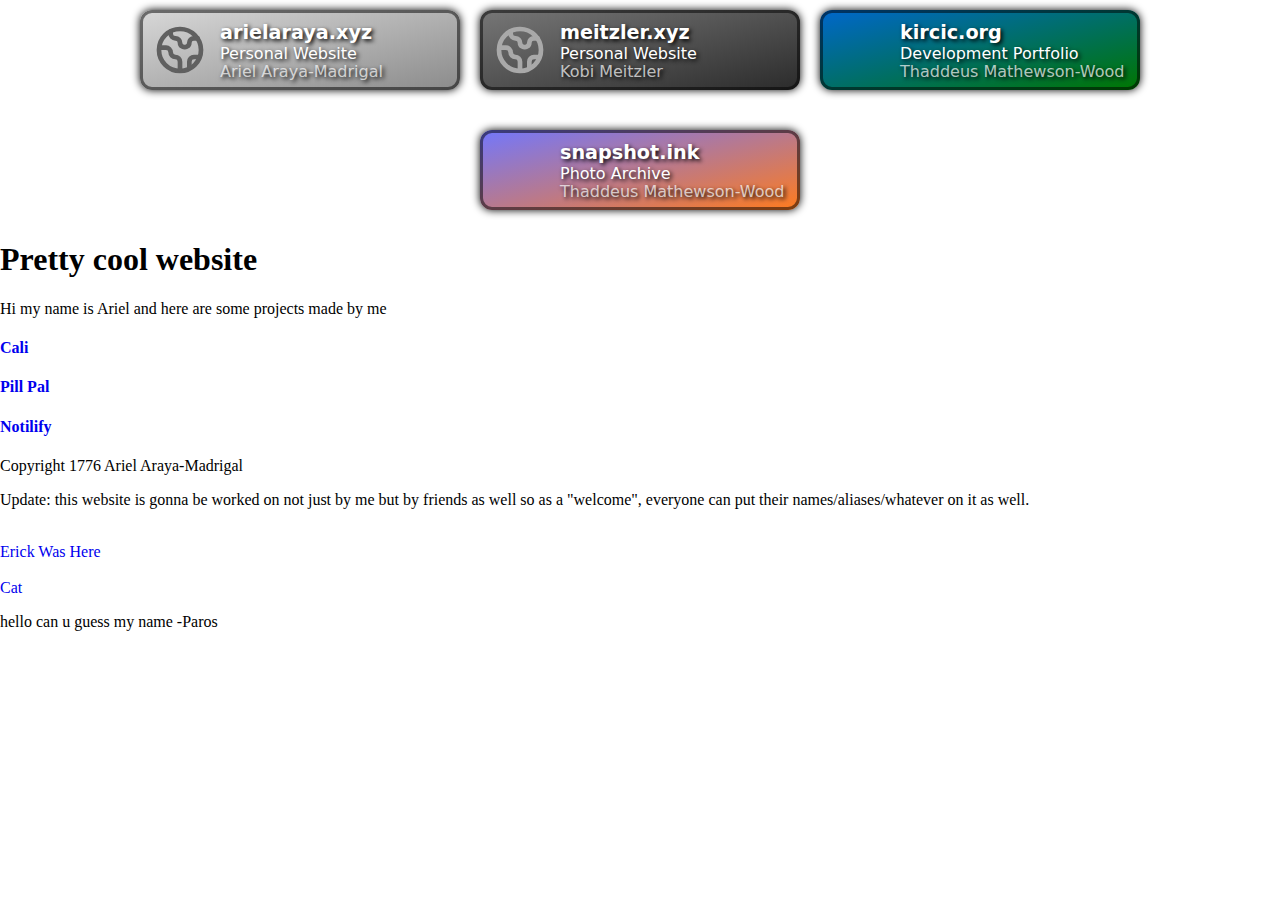
<file: index.html>
<!DOCTYPE html>
<html>

<head>
    <title>prettycoolwebsite.com</title>
    <meta charset="UTF-8">
    <meta name="viewport" content="width=device-width, initial-scale=1.0">
    <meta name="author" content="arielaraya">
    <meta name="description" content="a pretty cool website">
    <meta property="og:title" content="prettycoolwebsite">
    <meta property="og:type" content="website">
    <meta property="og:url" content="https://prettycoolwebsite.com/">
    <meta property="og:description" content="a pretty cool website">
    <meta name="theme-color" content="#fffffa">
	<link rel="stylesheet" href="webs.css">
</head>

<body>
    <div class="link_holder">
        <a href="https://arielaraya.xyz" target="_blank">
            <div class="site_link ariel">
                <div class="icon ariel"></div>
                <div class="site_info">
                    <span class="site_name">arielaraya.xyz</span>
                    <span class="site_text">Personal Website</span>
                    <span class="site_author">Ariel Araya-Madrigal</span>
                </div>
            </div>    
        </a>

        <a href="https://meitzler.xyz" target="_blank">
            <div class="site_link kobi">
                <div class="icon kobi"></div>
                <div class="site_info">
                    <span class="site_name">meitzler.xyz</span>
                    <span class="site_text">Personal Website</span>
                    <span class="site_author">Kobi Meitzler</span>
                </div>
            </div>    
        </a>

        <a href="https://www.kircic.org/#home" target="_blank">
            <div class="site_link kircic">
                <div class="icon kircic"></div>
                <div class="site_info">
                    <span class="site_name">kircic.org</span>
                    <span class="site_text">Development Portfolio</span>
                    <span class="site_author">Thaddeus Mathewson-Wood</span>
                </div>
            </div>    
        </a>    

        <a href="https://www.snapshot.ink" target="_blank">
            <div class="site_link snapshot">
                <div class="icon snapshot"></div>
                <div class="site_info">
                    <span class="site_name">snapshot.ink</span>
                    <span class="site_text">Photo Archive</span>
                    <span class="site_author">Thaddeus Mathewson-Wood</span>
                </div>
            </div>    
        </a>    
    </div>

	<div class="untouched">
		<h1>Pretty cool website</h1>
		<p>Hi my name is Ariel and here are some projects made by me</p>
		<h4><a href="http://arielaraya.xyz/Cali/Cali/index.html">Cali</a></h4>
		<h4><a href="https://apps.apple.com/us/app/pill-pal-medication-reminder/id6467016800">Pill Pal</a></h4>
		<h4><a href="https://apps.apple.com/us/app/notilify/id1668591119">Notilify</a></h4>
		<p>Copyright 1776 Ariel Araya-Madrigal</p>
	    <p>Update: this website is gonna be worked on not just by me but by friends as well so as a "welcome", everyone can put their names/aliases/whatever on it as well.</p>
	    <br>
	    <div style="font-family: 'Comic Sans MS', cursive;"> <a href="Erick's work(pls don't look)/index.html">Erick Was Here</a></div>
	    <br><a href="Erick's work(pls don't look)/CDS_-_Cat_Distribution_System[1].html">Cat</a>
        <br>
        <p> hello can u guess my name -Paros</p>
    </body>
</html>
</file>
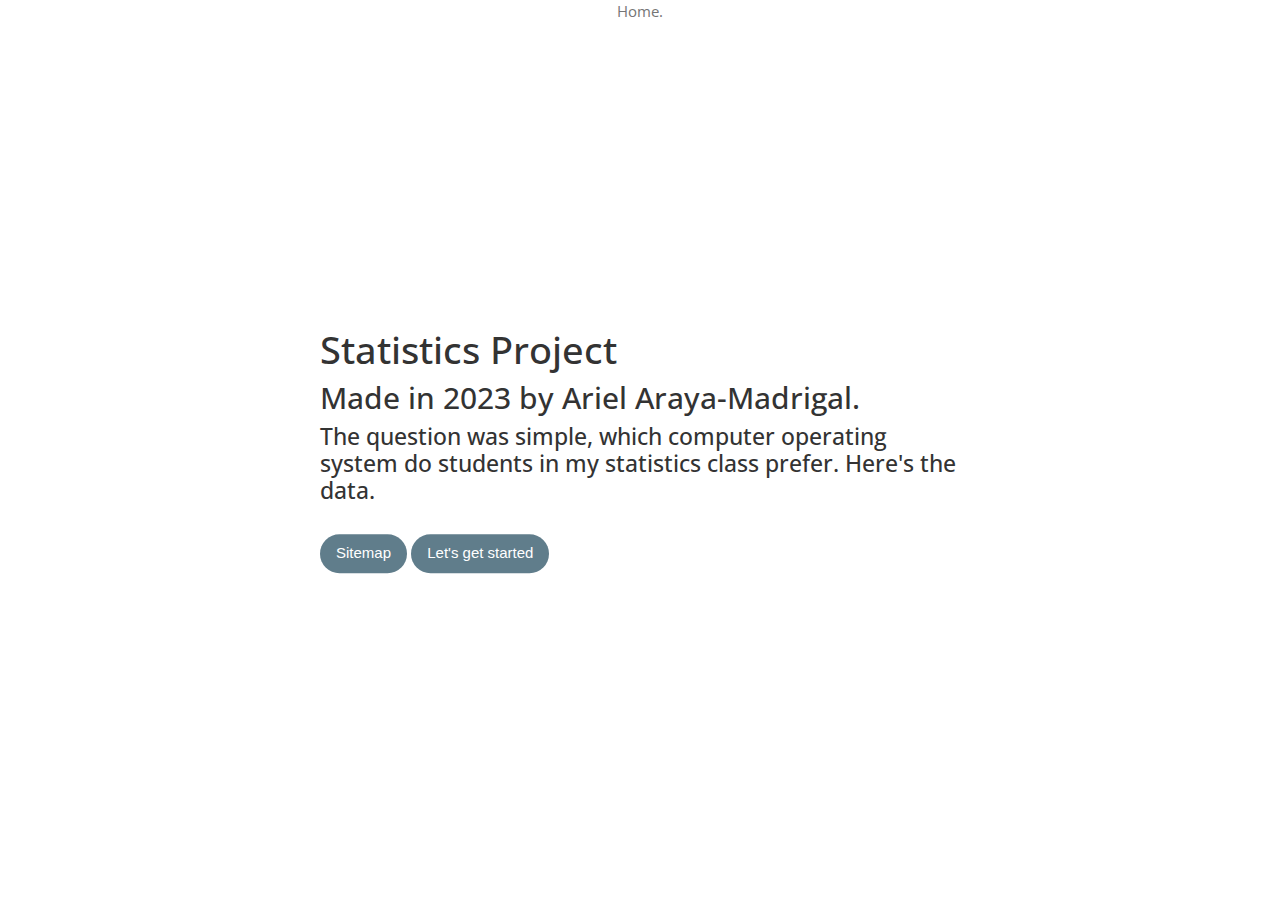
<file: statProject/index.html>
<!DOCTYPE html>
<html>

<head>
    <title>Statistics Project</title>
    <link rel="stylesheet" href="Simple.css">
    <link rel="preconnect" href="https://fonts.googleapis.com">
    <link rel="preconnect" href="https://fonts.gstatic.com" crossorigin>
    <link href="https://fonts.googleapis.com/css2?family=Open+Sans:wght@300&display=swap" rel="stylesheet">
    <style>
        h1,h2,h3,h4,h5,h6,p {
            font-family: 'Open Sans', sans-serif;
        }
    </style>
</head>

<body class="root">
    <!--Nav Bar-->
    <p class="w3-center"><a href="index.html" class="w3-text-grey">Home.</a></p>
    <br>
    <br>
    <div class="w3-display-middle w3-animate-opacity">
        <h1>Statistics Project</h1>
        <h2>Made in 2023 by Ariel Araya-Madrigal.</h2>
        <h4>The question was simple, which computer operating system do students in my statistics class prefer. Here's the data.</h4>
        <br>
		<a href="sitemap.html"><button class="w3-btn w3-round-xxlarge w3-center w3-blue-grey">Sitemap</button></a>
        <a href="thequestions.html"><button class="w3-btn w3-round-xxlarge w3-center w3-blue-grey">Let's get started</button></a>
    </div>
    <br>    
</body>

</html>
</file>
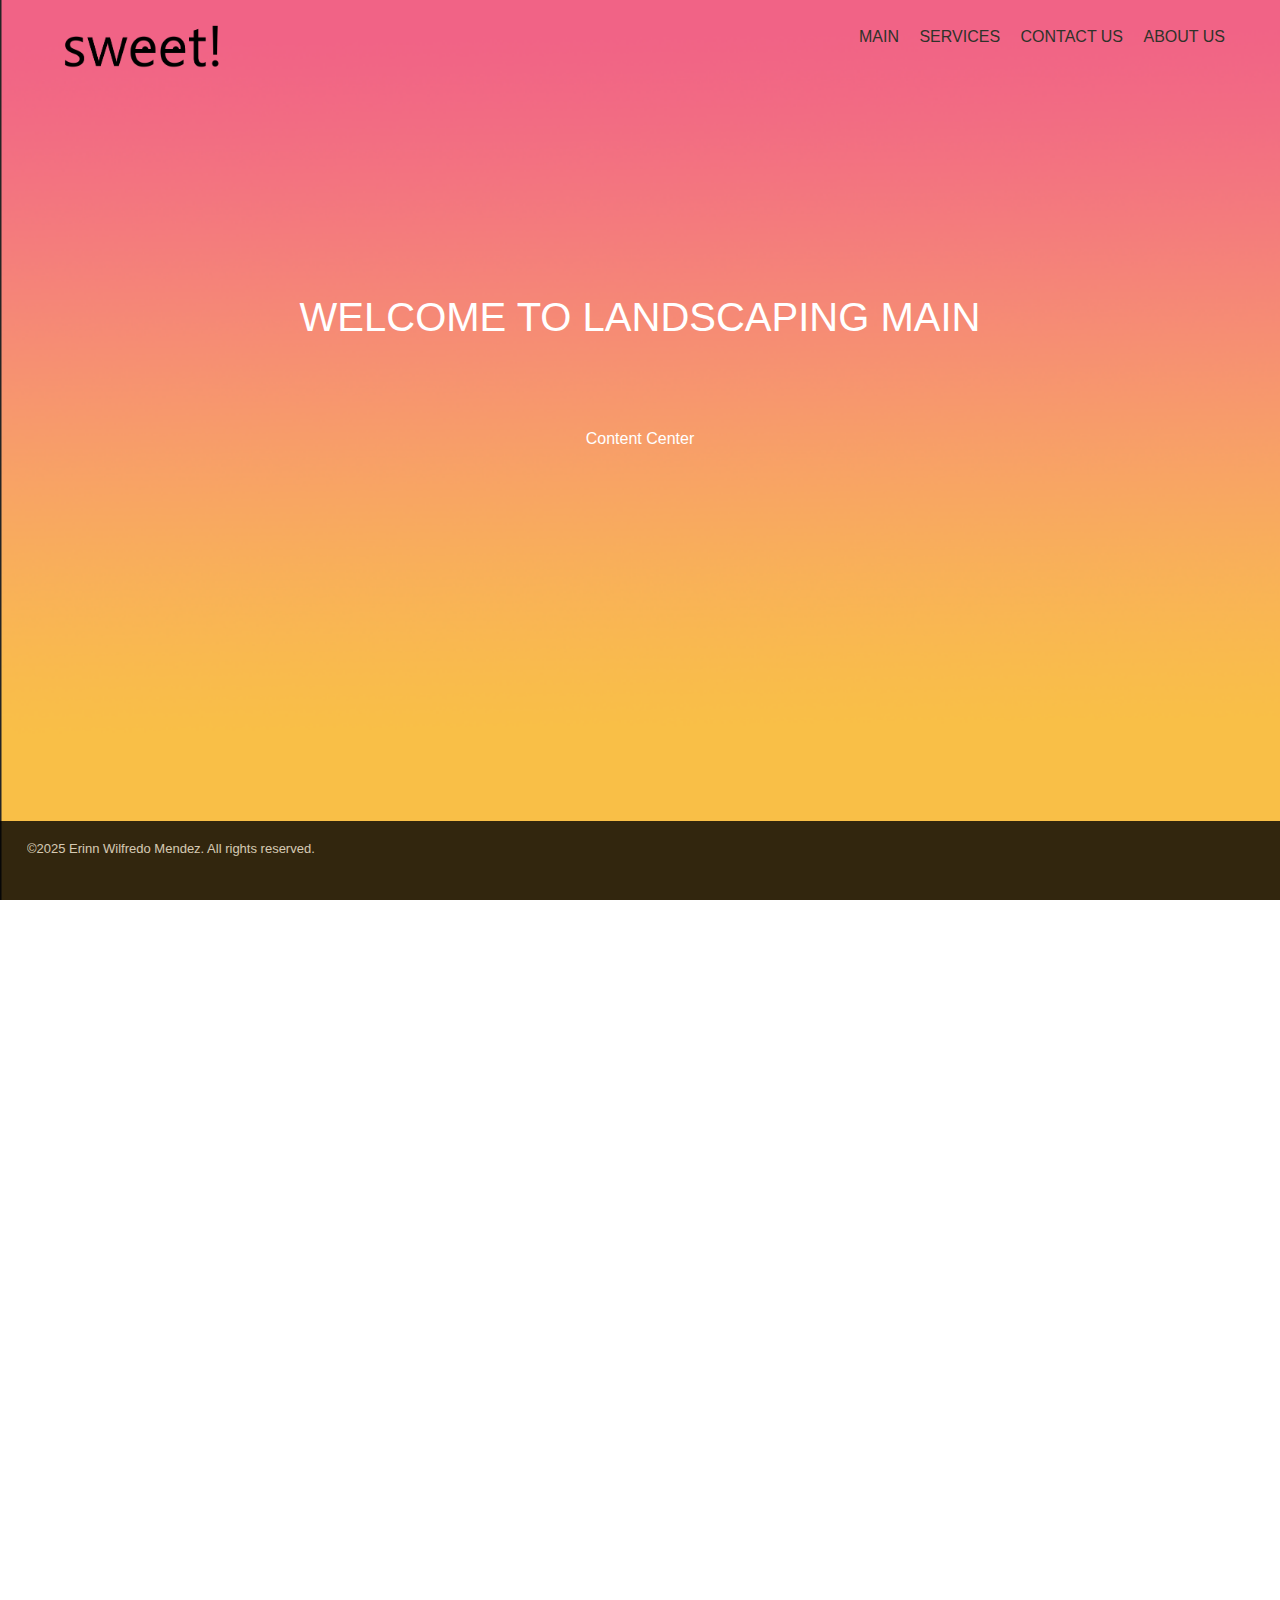
<file: -/Landscaping/index.html>
<!doctype html>
<html>
<head>
<meta charset="UTF-8">
<title>Home</title>
<link rel="icon" type="image/x-icon" href="images/sweet.png">
<link rel="stylesheet" href="CSS/styles.css">
<!-- <link rel="stylesheet" href="CSS/Simple.css"> -->
</head>
<body background="images/PlaceholderBG.png">

	<header class="w3-top">
		<div class="row">
			<div class="col">
				<img src="images/sweet.png" alt="Landscaping Logo" class="style-logo">
				<nav class="style-nav">
					<ul>
						<li><a href="#" class="hover-underline-animation">Main</a></li>
						<li><a href="Starting.html" class="hover-underline-animation">Services</a></li>
						<li><a href="Contact.html" class="hover-underline-animation">Contact Us</a></li>
						<li><a href="About.html" class="hover-underline-animation">About Us</a></li>
					</ul>
				</nav>
			</div>
		</div>
	</header>
	
	<main>
		<div class="row">
			<div class="col">
			  <div class="hero">
				  <h1><b>Welcome to Landscaping Main</B></h1>
					<h4></h4>
					Content Center
				</div>
			</div>
		</div>
		<div class="row"> </div>
		<div class="row">
			<div class="col col-md-one-half col-lg-one-fourth"></div>
			<div class="col col-md-one-half col-lg-one-fourth"></div>
			<div class="col col-md-one-half col-lg-one-fourth"></div>
			<div class="col col-md-one-half col-lg-one-fourth"></div>
		</div>
	</main>
	
	<footer>
		<div class="row">
			<div class="col">
				<p class="footer-text">©2025 Erinn Wilfredo Mendez. All rights reserved.</p>
			</div>
		</div>
	</footer>

	<br><br><br><br><br><br><br><br><br><br><br><br><br><br><br><br><br><br><br><br><br><br><br><br><br><br><br><br><br><br><br><br><br><br><br><br><br><br><br><br><br><br><br><br><br><br><br><br><br><br><br><br><br><br><br><br><br><br><br><br><br><br><br><br><br><br><br><br><br><br><br><br>
</body>
</html>
</file>
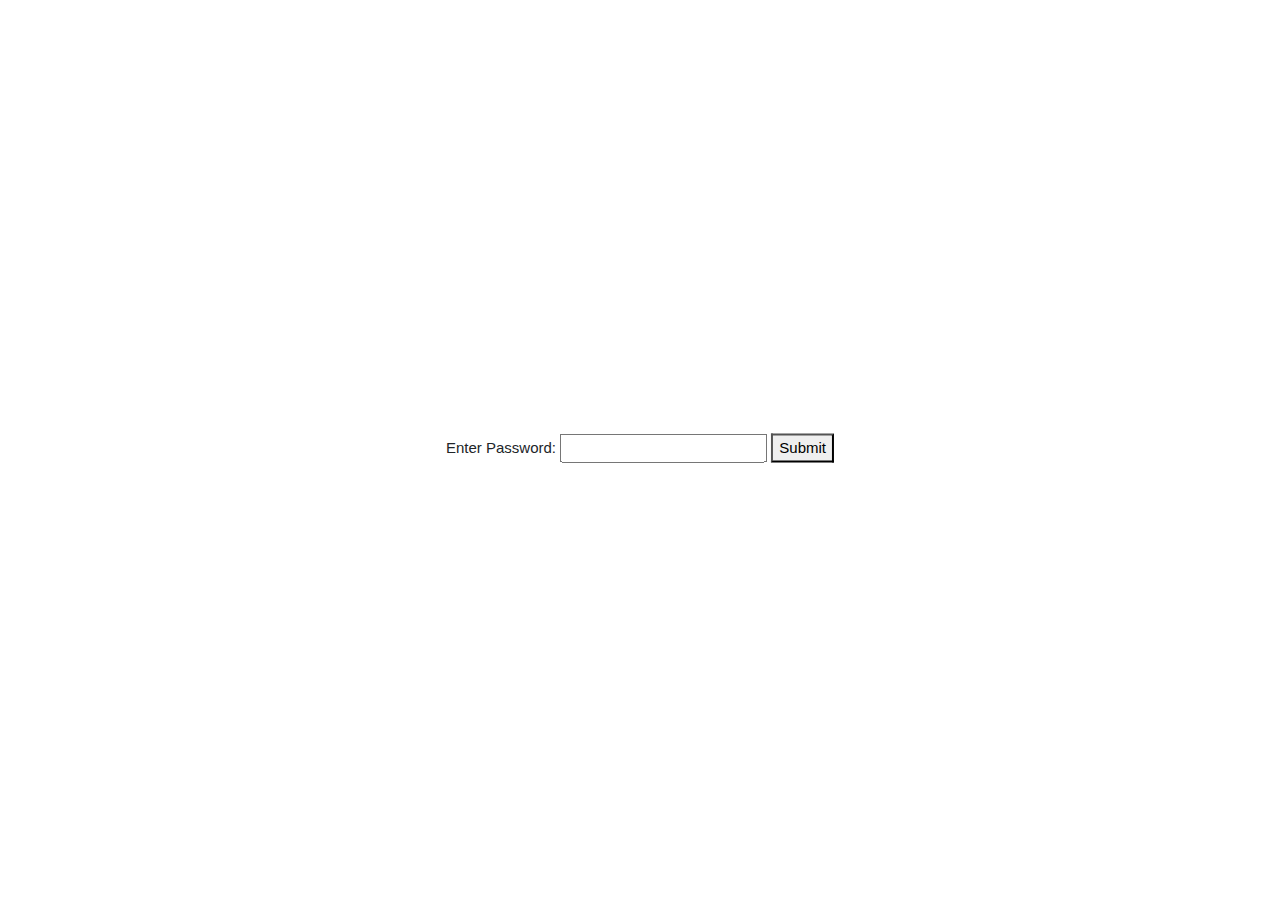
<file: new/hiddenSite.html>
<!DOCTYPE html>
<html lang="en">
<head>
  <meta charset="UTF-8">
  <meta name="viewport" content="width=device-width, initial-scale=1.0">
<link rel="stylesheet" href="Simple.css">
  <title>Password Protected Page</title>
</head>
<body>

  <div id="passwordForm" class="w3-center w3-display-middle">
    <label for="password">Enter Password:</label>
    <input type="password" id="password">
    <button onclick="checkPassword()">Submit</button>
  </div>

  <div id="welcomeMessage" style="display: none; w3-display-middle">
    <h1 class="w3-center w3-display-middle">rethink what your calendar could do.</h1>
	<h3 class="w3-center w3-display-bottommiddle"><a class="w3-center" href="https://testflight.apple.com/join/heKosH1K">Add Cali to Testflight</a></h3>
	<h3 class="w3-center w3-display-bottommiddle"><a class="w3-center" href="Cali.dmg">Download for Mac</a></h3>
  </div>

  <script>
    function checkPassword() {
      var enteredPassword = document.getElementById("password").value;
      if (enteredPassword === "cali") {
        document.getElementById("passwordForm").style.display = "none";
        document.getElementById("welcomeMessage").style.display = "block";
      } else {
        alert("Incorrect password. Try again.");
      }
    }
  </script>
</body>
</html>
</file>
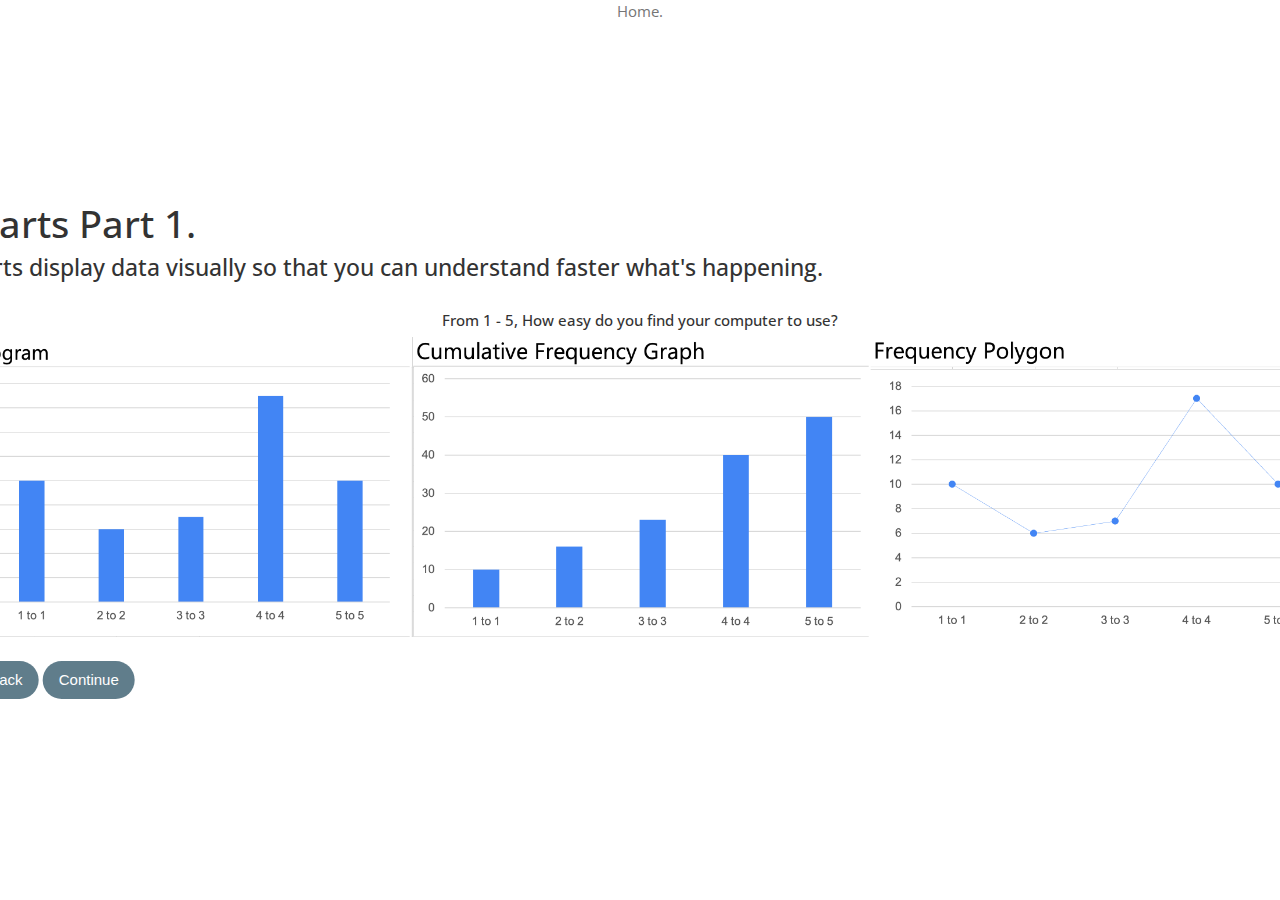
<file: statProject/charts.html>
<!DOCTYPE html>
<html>

<head>
    <title>Statistics Project</title>
    <link rel="stylesheet" href="Simple.css">
    <link rel="preconnect" href="https://fonts.googleapis.com">
    <link rel="preconnect" href="https://fonts.gstatic.com" crossorigin>
    <link href="https://fonts.googleapis.com/css2?family=Open+Sans:wght@300&display=swap" rel="stylesheet">
    <style>
        h1,h2,h3,h4,h5,h6,p {
            font-family: 'Open Sans', sans-serif;
        }
    </style>
</head>

<body class="root">
    <!--Nav Bar-->
    <p class="w3-center"><a href="index.html" class="w3-text-grey">Home.</a></p>
    <br>
    <br>
    <div class="w3-display-middle w3-animate-opacity">
        <h1>Charts Part 1.</h1>
        <h4>Charts display data visually so that you can understand faster what's happening. </h4>
        <br>
        <h6 class="w3-center">From 1 - 5, How easy do you find your computer to use?</h6>
        <table>
            <tr>
                <td><img src="t1.png" height="300"></td>
                <td><img src="t2.png" height="300"></td>
                <td><img src="t3.png" height="300"></td>
            </tr>
        </table>
        <br>
        <a href="frequencys2.html"><button class="w3-btn w3-round-xxlarge w3-center w3-blue-grey">Go back</button></a>
        <a href="charts2.html"><button class="w3-btn w3-round-xxlarge w3-center w3-blue-grey">Continue</button></a>
    </div>
    <br>    
</body>

</html>
</file>
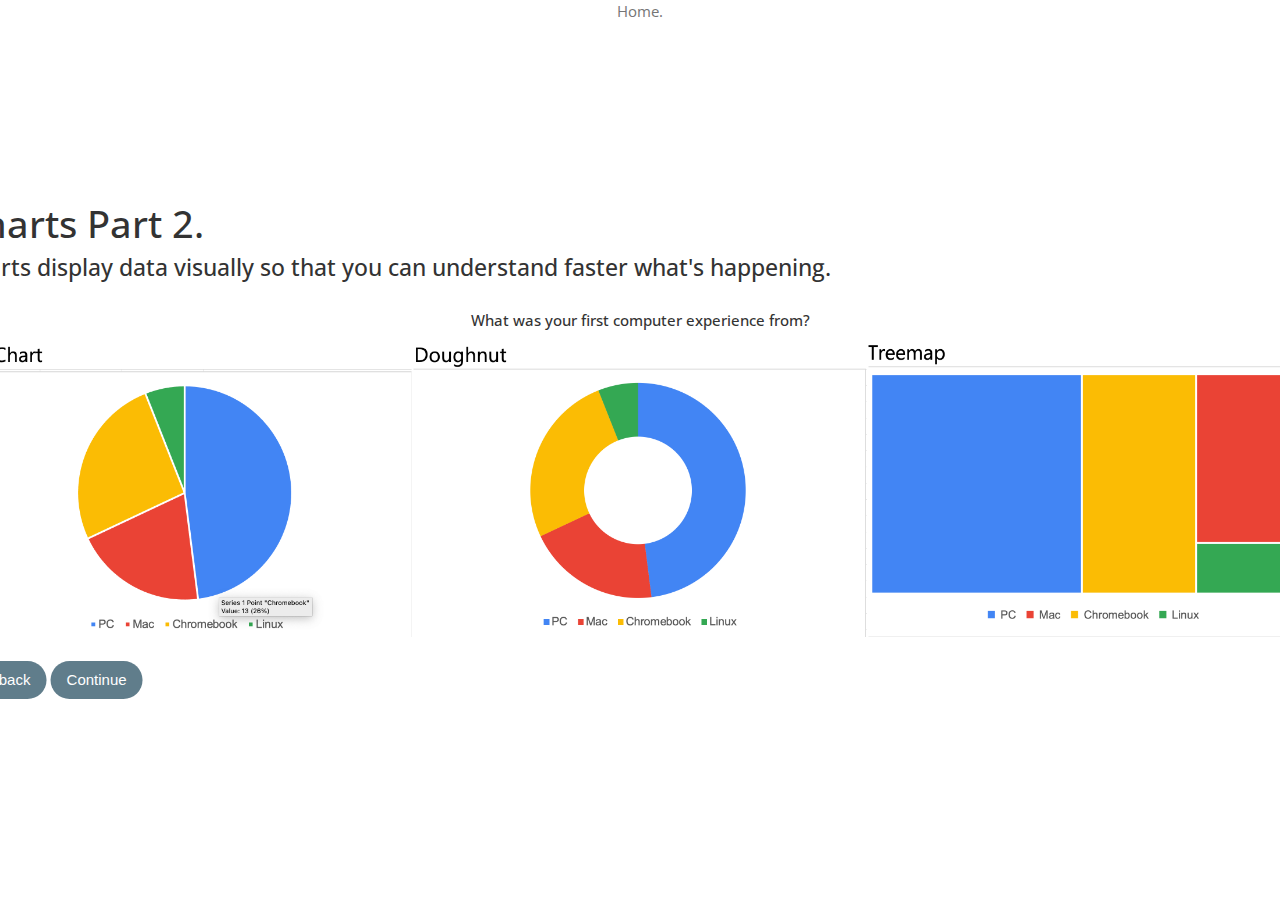
<file: statProject/charts2.html>
<!DOCTYPE html>
<html>

<head>
    <title>Statistics Project</title>
    <link rel="stylesheet" href="Simple.css">
    <link rel="preconnect" href="https://fonts.googleapis.com">
    <link rel="preconnect" href="https://fonts.gstatic.com" crossorigin>
    <link href="https://fonts.googleapis.com/css2?family=Open+Sans:wght@300&display=swap" rel="stylesheet">
    <style>
        h1,h2,h3,h4,h5,h6,p {
            font-family: 'Open Sans', sans-serif;
        }
    </style>
</head>

<body class="root">
    <!--Nav Bar-->
    <p class="w3-center"><a href="index.html" class="w3-text-grey">Home.</a></p>
    <br>
    <br>
    <div class="w3-display-middle w3-animate-opacity">
        <h1>Charts Part 2.</h1>
        <h4>Charts display data visually so that you can understand faster what's happening. </h4>
        <br>
        <h6 class="w3-center">What was your first computer experience from?</h6>
        <table>
            <tr>
                <td><img src="t4.png" height="300"></td>
                <td><img src="t5.png" height="300"></td>
                <td><img src="t6.png" height="300"></td>
            </tr>
        </table>
        <br>
        <a href="charts.html"><button class="w3-btn w3-round-xxlarge w3-center w3-blue-grey">Go back</button></a>
        <a href="charts3.html"><button class="w3-btn w3-round-xxlarge w3-center w3-blue-grey">Continue</button></a>
    </div>
    <br>    
</body>

</html>
</file>
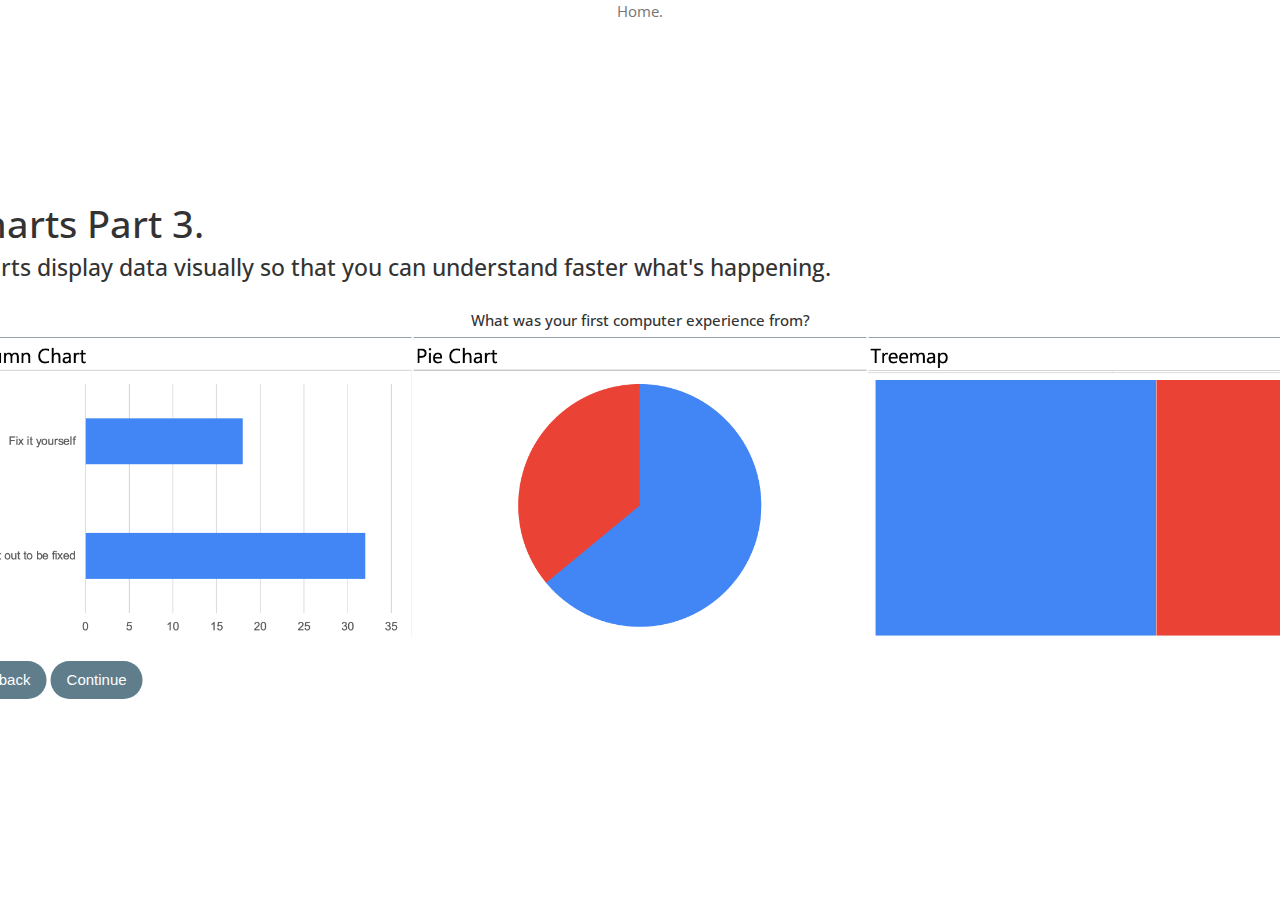
<file: statProject/charts3.html>
<!DOCTYPE html>
<html>

<head>
    <title>Statistics Project</title>
    <link rel="stylesheet" href="Simple.css">
    <link rel="preconnect" href="https://fonts.googleapis.com">
    <link rel="preconnect" href="https://fonts.gstatic.com" crossorigin>
    <link href="https://fonts.googleapis.com/css2?family=Open+Sans:wght@300&display=swap" rel="stylesheet">
    <style>
        h1,h2,h3,h4,h5,h6,p {
            font-family: 'Open Sans', sans-serif;
        }
    </style>
</head>

<body class="root">
    <!--Nav Bar-->
    <p class="w3-center"><a href="index.html" class="w3-text-grey">Home.</a></p>
    <br>
    <br>
    <div class="w3-display-middle w3-animate-opacity">
        <h1>Charts Part 3.</h1>
        <h4>Charts display data visually so that you can understand faster what's happening. </h4>
        <br>
        <h6 class="w3-center">What was your first computer experience from?</h6>
        <table>
            <tr>
                <td><img src="t7.png" height="300"></td>
                <td><img src="t8.png" height="300"></td>
                <td><img src="t9.png" height="300"></td>
            </tr>
        </table>
        <br>
        <a href="charts2.html"><button class="w3-btn w3-round-xxlarge w3-center w3-blue-grey">Go back</button></a>
        <a href="twowaytables.html"><button class="w3-btn w3-round-xxlarge w3-center w3-blue-grey">Continue</button></a>
    </div>
    <br>    
</body>

</html>
</file>
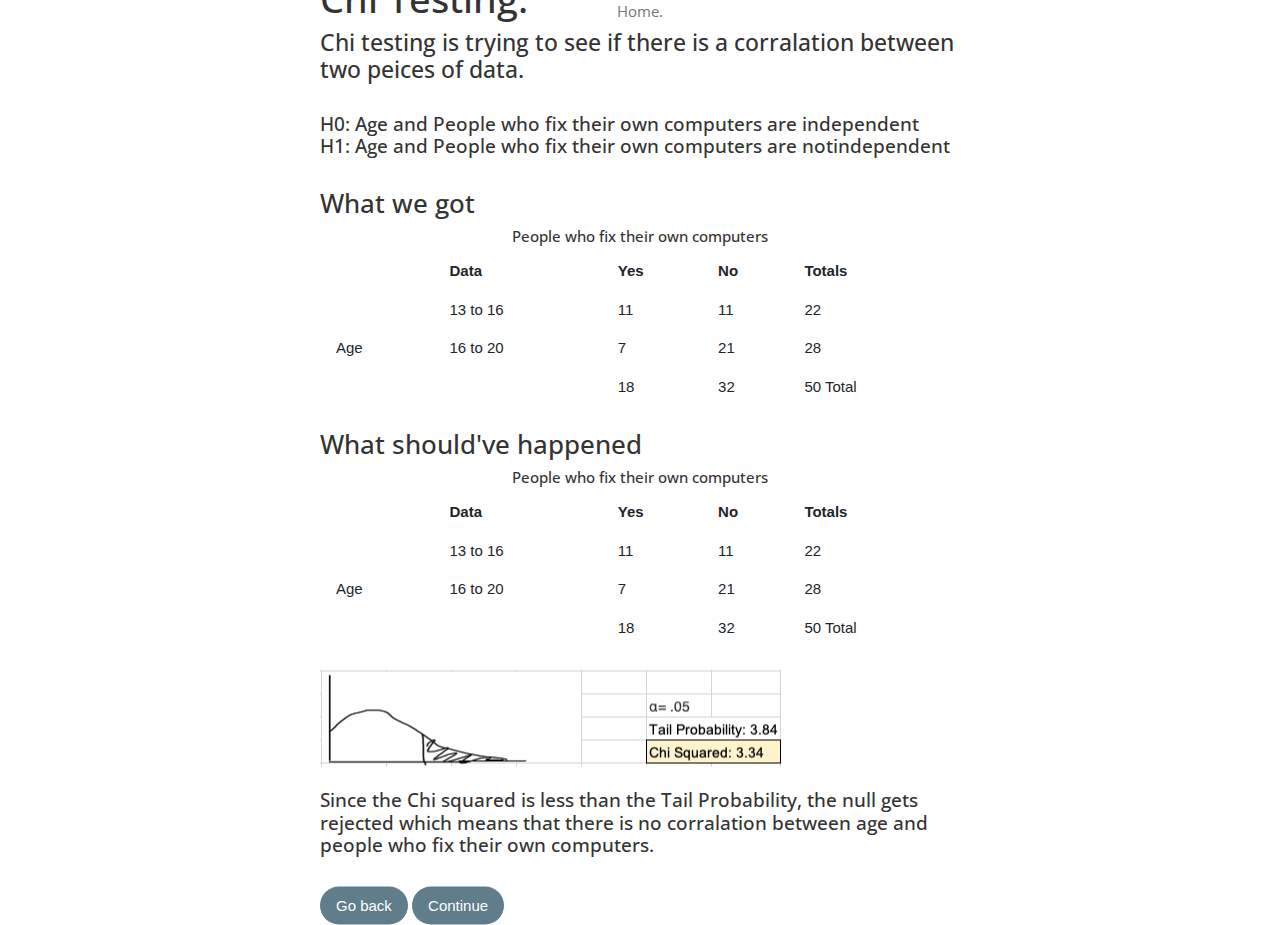
<file: statProject/chiTesting.html>
<!DOCTYPE html>
<html>

<head>
    <title>Statistics Project</title>
    <link rel="stylesheet" href="Simple.css">
    <link rel="preconnect" href="https://fonts.googleapis.com">
    <link rel="preconnect" href="https://fonts.gstatic.com" crossorigin>
    <link href="https://fonts.googleapis.com/css2?family=Open+Sans:wght@300&display=swap" rel="stylesheet">
    <style>
        h1,h2,h3,h4,h5,h6,p {
            font-family: 'Open Sans', sans-serif;
        }
    </style>
</head>

<body class="root">
    <!--Nav Bar-->
    <p class="w3-center"><a href="index.html" class="w3-text-grey">Home.</a></p>
    <br>
    <br>
    <div class="w3-display-middle w3-animate-opacity">
        <h1>Chi Testing.</h1>
        <h4>Chi testing is trying to see if there is a corralation between two peices of data. </h4>
        <br>
		<h5>H0: Age and People who fix their own computers are independent<br>H1:  Age and People who fix their own computers are notindependent</h5>
		<br>
		<h3>What we got</h3>
		<h6 class="w3-center">People who fix their own computers</h6>
		<table class="w3-table">
            <tr>
                <th></th>
                <th>Data</th>
                <th>Yes</th>
                <th>No</th>
                <th>Totals</th>
            </tr>
            <tr>
                <td></td>
                <td>13 to 16</td>
                <td>11</td>
                <td>11</td>
                <td>22</td>
            </tr>
            <tr>
                <td>Age</td>
                <td>16 to 20</td>
                <td>7</td>
                <td>21</td>
                <td>28</td>
            </tr>
            <tr>
                <td></td>
                <td></td>
                <td>18</td>
                <td>32</td>
                <td>50 Total</td>
            </tr>
        </table>
		<br>
		<h3>What should've happened</h3>
		<h6 class="w3-center">People who fix their own computers</h6>
		<table class="w3-table">
            <tr>
                <th></th>
                <th>Data</th>
                <th>Yes</th>
                <th>No</th>
                <th>Totals</th>
            </tr>
            <tr>
                <td></td>
                <td>13 to 16</td>
                <td>11</td>
                <td>11</td>
                <td>22</td>
            </tr>
            <tr>
                <td>Age</td>
                <td>16 to 20</td>
                <td>7</td>
                <td>21</td>
                <td>28</td>
            </tr>
            <tr>
                <td></td>
                <td></td>
                <td>18</td>
                <td>32</td>
                <td>50 Total</td>
            </tr>
        </table>
		<br>
		<img src="chart2.png">
		<br>
        <br>
        <h5>Since the Chi squared is less than the Tail Probability, the null gets rejected which means that there is no corralation between age and people who fix their own computers.</h5>
        <br>
        <a href="Hypothesistesting.html"><button class="w3-btn w3-round-xxlarge w3-center w3-blue-grey">Go back</button></a>
        <a href="ending.html"><button class="w3-btn w3-round-xxlarge w3-center w3-blue-grey">Continue</button></a>
    </div>
    <br>    
</body>

</html>
</file>
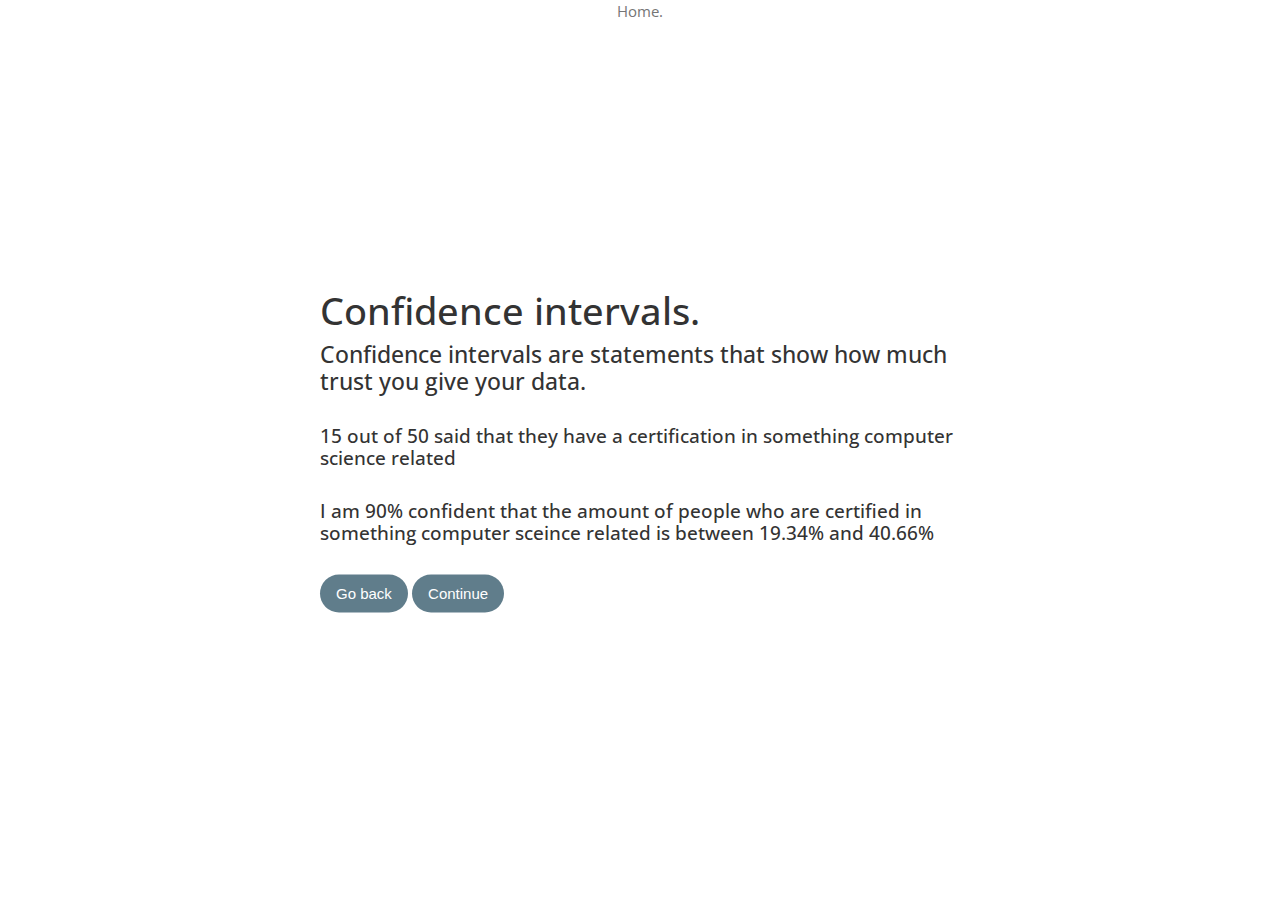
<file: statProject/confidenceIntervals.html>
<!DOCTYPE html>
<html>

<head>
    <title>Statistics Project</title>
    <link rel="stylesheet" href="Simple.css">
    <link rel="preconnect" href="https://fonts.googleapis.com">
    <link rel="preconnect" href="https://fonts.gstatic.com" crossorigin>
    <link href="https://fonts.googleapis.com/css2?family=Open+Sans:wght@300&display=swap" rel="stylesheet">
    <style>
        h1,h2,h3,h4,h5,h6,p {
            font-family: 'Open Sans', sans-serif;
        }
    </style>
</head>

<body class="root">
    <!--Nav Bar-->
    <p class="w3-center"><a href="index.html" class="w3-text-grey">Home.</a></p>
    <br>
    <br>
    <div class="w3-display-middle w3-animate-opacity">
        <h1>Confidence intervals.</h1>
        <h4>Confidence intervals are statements that show how much trust you give your data. </h4>
        <br>
		<h5>15 out of 50 said that they have a certification in something computer science related</h5>
        <br>
        <h5>I am 90% confident that the amount of people who are certified in something computer sceince related is between 19.34% and 40.66%</h5>
        <br>
        <a href="twowaytables.html"><button class="w3-btn w3-round-xxlarge w3-center w3-blue-grey">Go back</button></a>
        <a href="Hypothesistesting.html"><button class="w3-btn w3-round-xxlarge w3-center w3-blue-grey">Continue</button></a>
    </div>
    <br>    
</body>

</html>
</file>
<file: webs.css>
body {
    margin: 0;
}

a {
    text-decoration: none;
}

.link_holder {
    width: 100vw;
    height: fit-content;
    display: flex;
    flex-wrap: wrap;
    margin-left: auto;
    margin-right: auto;
    justify-content: center;
    gap: 20px;
}

.site_link {
    margin: 10px;
    padding: 10px;
    width: fit-content;
    min-width: 300px;
    margin-left: auto;
    margin-right: auto;
    height: 60px;
    display: flex;
    border-radius: 12px;
    position: relative;
    cursor: pointer;
    box-shadow: black 0 0 8px;
}

.site_link.ariel {
    background: linear-gradient(to bottom right, #d8d8d8, #8b8b8b)
}

.site_link.kobi {
    background: linear-gradient(to bottom right, #777777, #2b2b2b);
}

.site_link.kircic {
    background: linear-gradient(to bottom right, #0067CD, #007600);
}

.site_link.snapshot {
    background: linear-gradient(to bottom right, #7277FD, #FF7B1D);
}

.site_link::after {
    content: '';
    position: absolute;
    left: 0;
    top: 0;
    display: block;
    width: 100%;
    height: 100%;
    border-radius: 12px;
    border: 3px solid rgba(0, 0, 0, 0.5);
    box-sizing: border-box;
    transition: border 0.2s;
}

.site_link:hover::after {
    border: 3px solid white;
}

.site_link .icon {
    aspect-ratio: 1/1;
    flex: 0 0 auto;
    height: calc(100% - 10px);
    margin: 5px;
    background-position: center;
    background-repeat: no-repeat;
}

.icon.ariel {
    background-size: 112%;
    background-image: url(nofavicon.svg);
    filter: brightness(200%)
}

.icon.kobi {
    background-size: 112%;
    background-image: url(nofavicon.svg);
    filter: brightness(180%) invert(1);
}

.icon.kircic {
    background-size: cover;
    background-image: url(https://www.google.com/s2/favicons?domain=https://www.kircic.org&sz=128);
}

.icon.snapshot {
    background-size: 92%;
    background-image: url(https://www.google.com/s2/favicons?domain=https://www.snapshot.ink&sz=128);
}

.site_info {
    flex: 1;
    display: flex;
    margin-left: 10px;
    flex-direction: column;
    color: white;
    font-family: system-ui, -apple-system, BlinkMacSystemFont, 'Segoe UI', Roboto, Oxygen, Ubuntu, Cantarell, 'Open Sans', 'Helvetica Neue', sans-serif;
    text-shadow: 2px 2px 4px black;
}

.site_name {
    font-weight: 900;
    font-size: 1.2rem;
    height: 40%;
}

.site_text {
    height: 30%;
}

.site_author {
    color: rgba(255, 255, 255, 0.7);
    height: 30%;
}

.site_info span {
    display: flex;
    align-items: center;
    width: 100%;
}

@media screen and (max-width: 767px) {
    .link_holder {
        gap: 0;
    }
}
</file>
<file: -/Landscaping/CSS/styles.css>
@charset "UTF-8";
/* CSS Document */ /* Credits to Adobe for partial of CSS code*/ 

html, 
html * {
	padding: 0;
	margin: 0;
	box-sizing: border-box;
	font-family: Gotham, Helvetica Neue, Helvetica, Arial," sans-serif";
}
iframe {
	border-radius: 30px;
}
header {
   padding-top: 20px;
   width: 100%;
}

img {
	width: 100%;
	max-width: 100%;
	height: auto;
	vertical-align: middle;
}
.dashed {
        list-style-type: none;
        color:black;
      }
.dashed li:before {
        content: '\2014';
        position: absolute;
        margin-left: -20px;
      }

footer {
   position: fixed;
   left: 0;
   bottom: 0;
   width: 100%;
	padding: 20px 20px;
	background-color:black;
	opacity: .80;
}

body {
	margin-left: auto;
	margin-right: auto;
    background-repeat: no-repeat;
    background-attachment: fixed;
    background-size: 100% 100%;
    }
.hover-underline-animation {
  display: inline-block;
  position: relative;
  color: black;
}
.hover-underline-animation:after {
  content: '';
  position: absolute;
  width: 100%;
  transform: scaleX(0);
  height: 2px;
  bottom: 0;
  left: 0;
  background-color: black;
  transform-origin: bottom right;
  transition: transform 0.25s ease-out;
}

.hover-underline-animation:hover:after {
  transform: scaleX(1);
  transform-origin: bottom left;
}
.style-logo {
	margin-left: auto;
	margin-right: auto;
	display: block;
	width: 192px;
}

.style-nav ul {
	list-style-type: none;
}

.style-nav ul li a {
	text-decoration: none;
	color: #2F322A;
	text-align: center;
	display: block;
	text-transform: uppercase;
	padding: 8px;
}

.hero {
	
	padding: 200px 20px 300px 20px;
	color: #FFFFFF;
	text-align: center;
}

h1 {
	font-size: 57px;
	text-transform: uppercase;
	font-weight: 200;
	margin-bottom: 60px;
}

h2 {
	font-size: 30px;
	text-transform: uppercase;
	font-weight: 200;
	margin-bottom: 23px;
}

h3 {
	font-size: 16px;
	text-transform: uppercase;
	font-weight: 200;
	margin-bottom: 120px;
}

h4 {
	font-size: 16px;
	font-weight: 200;
	margin-bottom: 35px;
}

p {
	font-size: 16px;
	font-weight: 400;
	margin-bottom: 35px;
}

.button {
	border: 2px #FFFFFF solid;
	padding: 8px 30px;
	border-radius: 30px;
	color: #FFFFFF;
	text-decoration: none;
}

.info-box-tan {
	background-color: #b9a88e;
	color: #FFFFFF;
	padding: 30px 20px 60px;
	text-align: center;
}

.info-box-dark {
	background-color: #2D2D35;
	color: #FFFFFF;
	padding: 30px 20px 60px;
	text-align: center;
}

.footer-text {
	font-size: 13px;
	margin-bottom: 10px;
	color: white;
	opacity: .80;
}

.col {
	width: 100%;
}

.row:before, .row:after {
	content: "";
	display: table;
}

.row:after {
	clear: both;
}

/*Tablet View*/

@media (min-width: 768px){
	
	body {
		max-width: 778px;
	}
	
	.style-nav ul li {
		display: inline-block;
	}
	
	.style-nav ul {
		text-align: center;
	}
	
	h1 {
		font-size: 40px;
		margin-bottom: 90px;
	}
	
	h2 {
		margin-bottom: 16px;
	}
	
	.col-md-one-half {
		width: 50%;
	}
	
	.col {
		float: left;
		padding: 0px 7px 14px;
	}
	.col-md-3 {
		width: 75%;
	}
}

/*Desktop View*/

@media (min-width: 1024px){
	
	body {
		max-width: 1200px;
	}
	
	.style-logo {
		float: left;
	}
	
	.style-nav {
		float: right;
	}
	
	.col-lg-one-fourth {
		width: 25%;
	}
	.col-md-3 {
		width: 75%;
	}
	
}
/* CSS Document */
</file>
